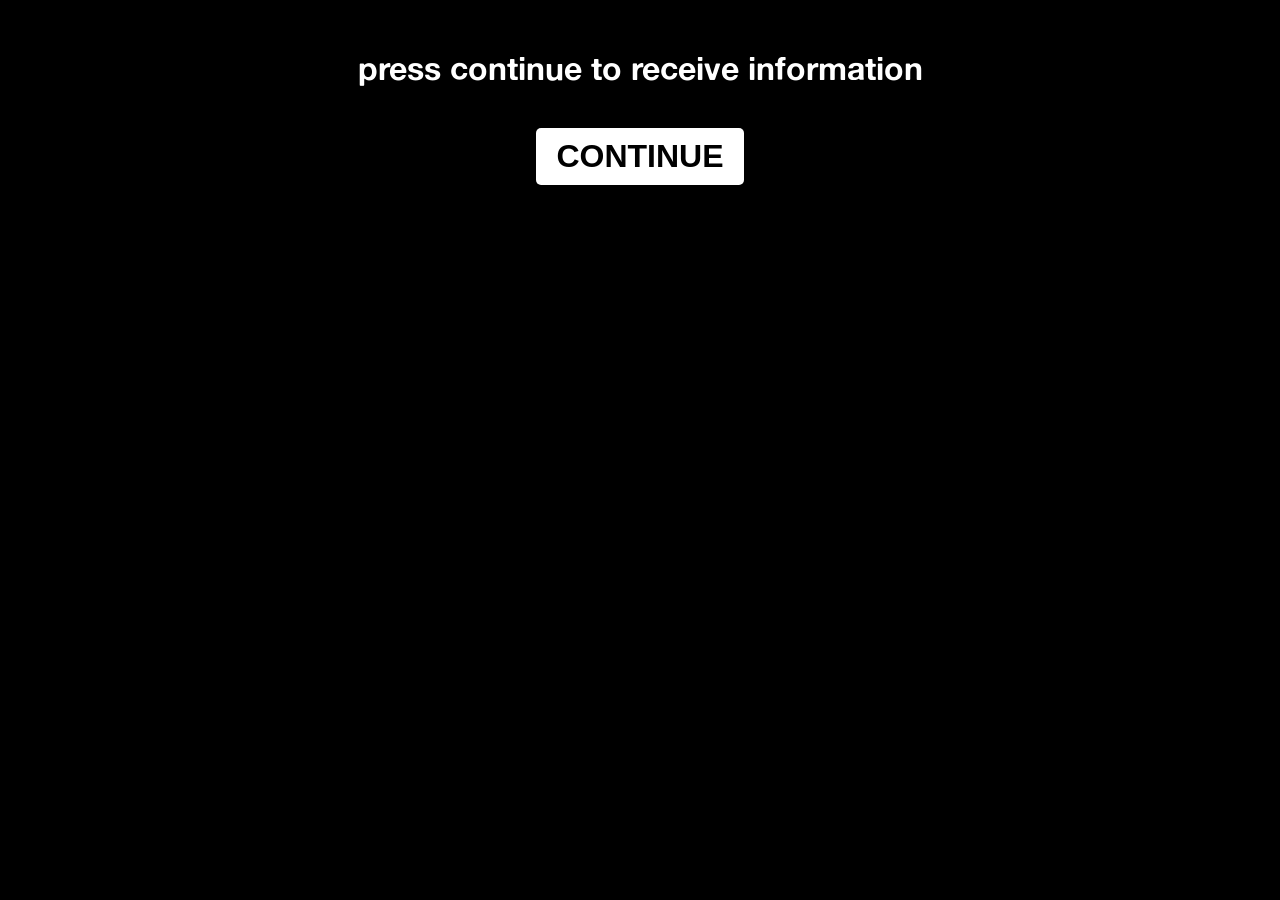
<file: index.html>
<!doctype html>
<html lang="en">
  <head>
    <meta charset="UTF-8" />
    <meta name="viewport" content="width=device-width, initial-scale=1.0" />
    <title>Research</title>
    <link rel="stylesheet" href="style.css" />
    <link rel="icon" type="image/x-icon" href="/favicon.ico" />
    <script src="script.js" defer></script>
  </head>
  <body>
    <br />
    <div>press continue to receive information</div>
    <br />
    <a href="./theaudiofiles.html" class="button-link">CONTINUE</a>
  </body>
</html>
</file>
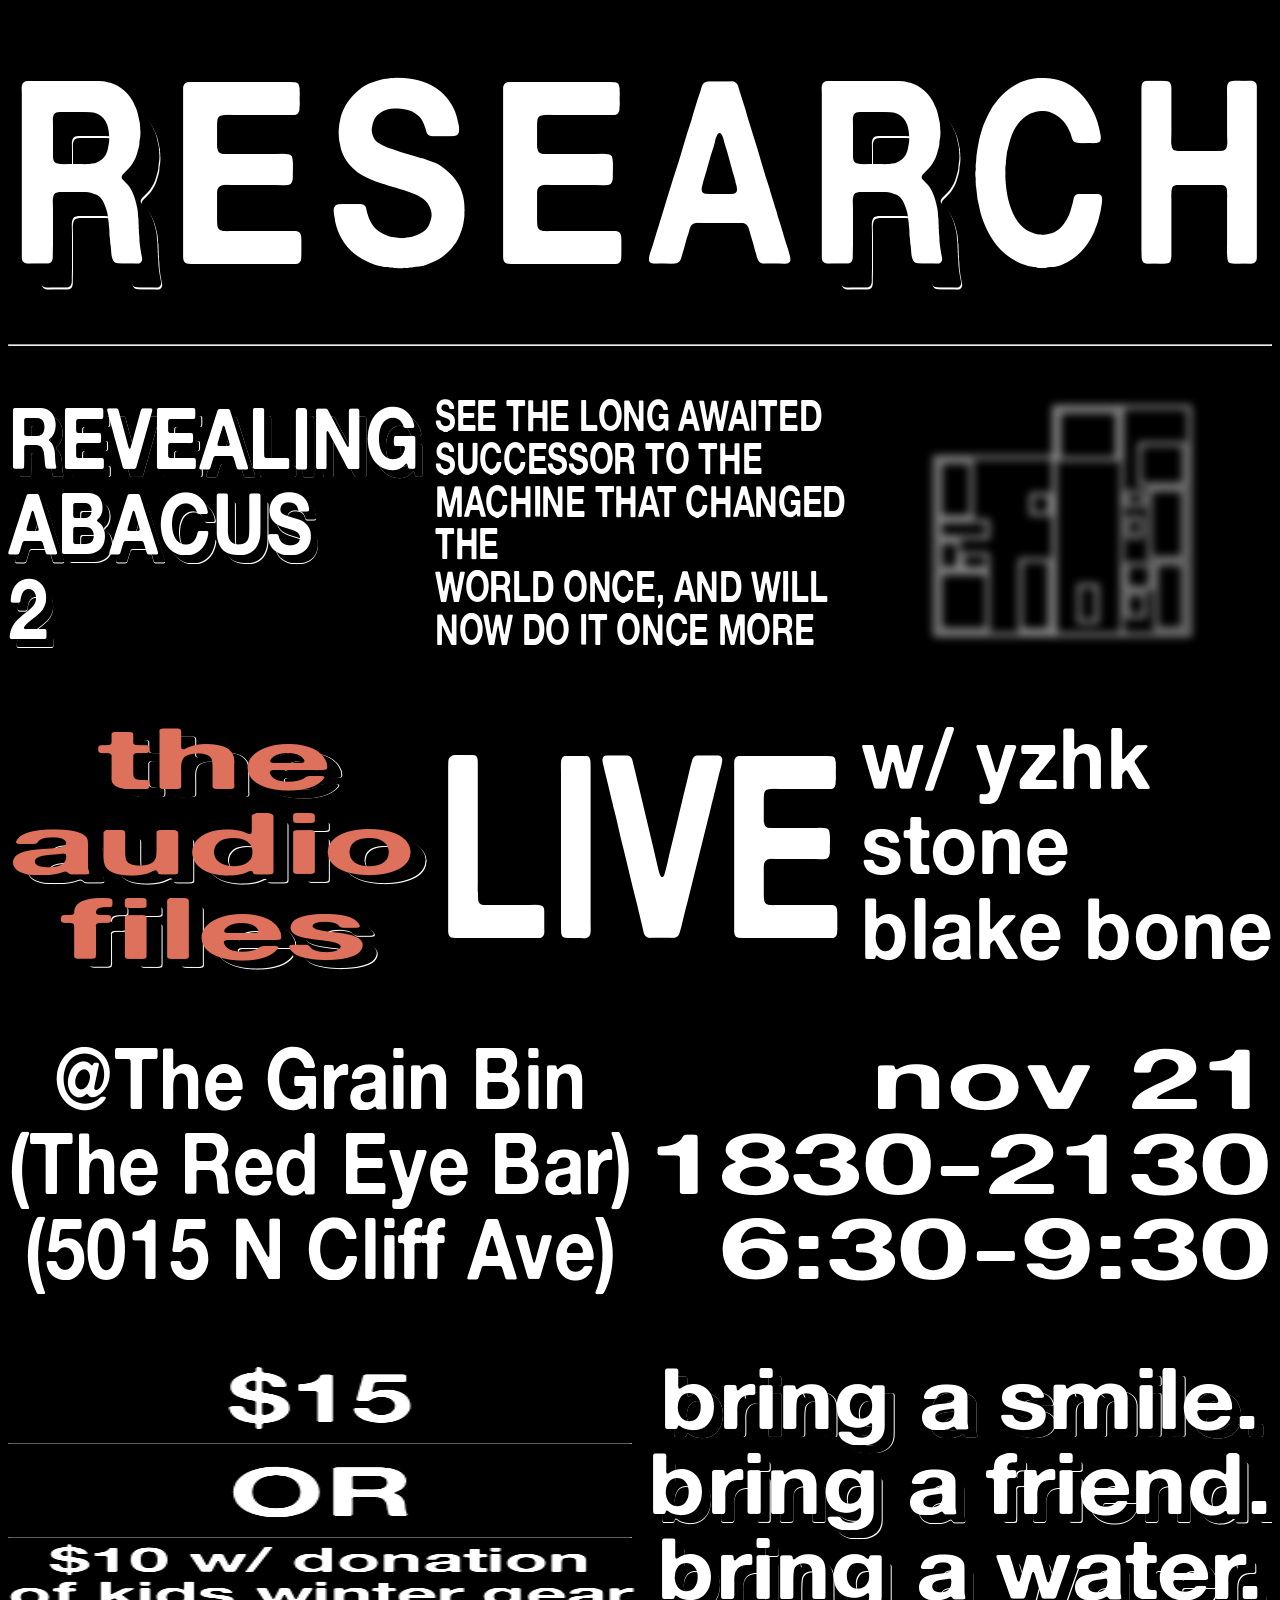
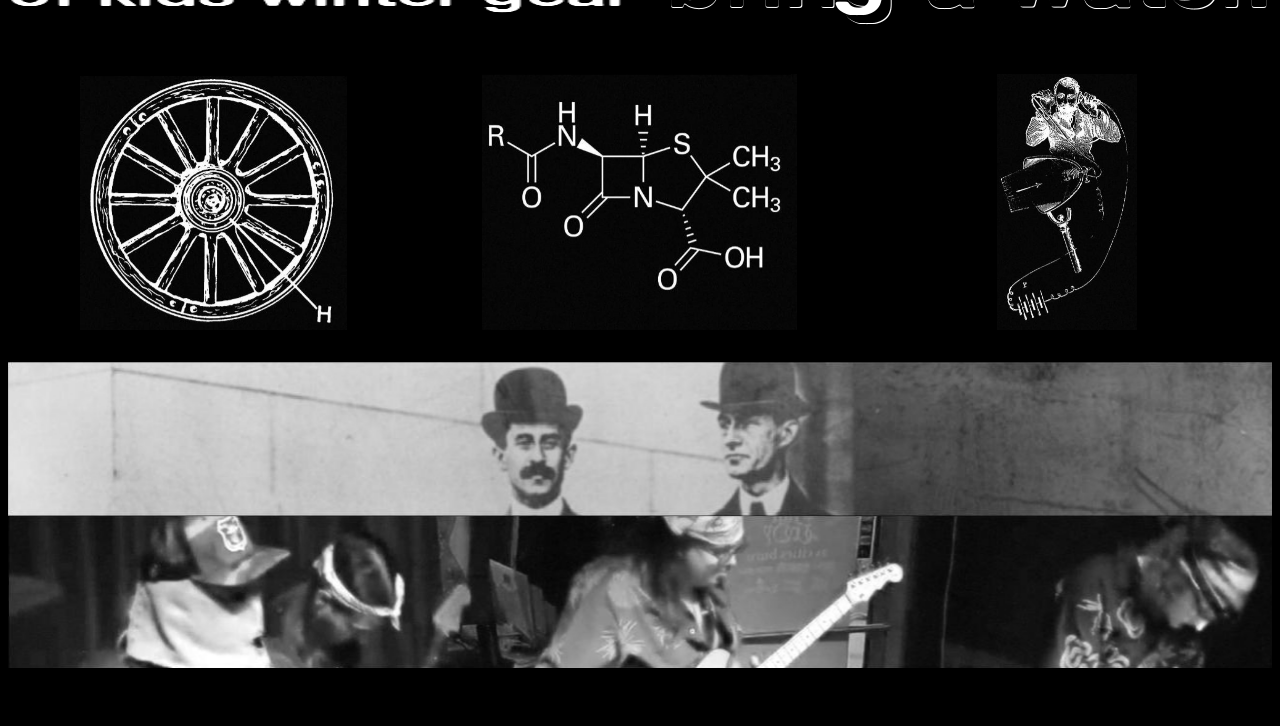
<file: theaudiofiles.html>
<!doctype html>
<html lang="en">
  <head>
    <meta charset="UTF-8" />
    <meta name="viewport" content="width=device-width, initial-scale=1.0" />
    <title>Research</title>
    <link rel="stylesheet" href="style.css" />
    <link rel="icon" type="image/x-icon" href="/favicon.ico" />
    <script src="script.js" defer></script>
  </head>
  <body>
    <div class="row">
      <div class="floaty do ddd">R</div>
      <div class="floaty do">E</div>
      <div class="floaty do">S</div>
      <div class="floaty do">E</div>
      <div class="floaty do">A</div>
      <div class="floaty do ddd">R</div>
      <div class="floaty do">C</div>
      <div class="floaty do">H</div>
      <div class="floaty mo ddd">RESEARCH</div>
    </div>
    <hr />
    <div class="row">
      <div class="floaty text-left ddd">REVEALING<br />ABACUS<br />2</div>

      <div class="floaty text-left">
        SEE THE LONG AWAITED<br />SUCCESSOR TO THE<br />MACHINE THAT CHANGED<br />THE<br />WORLD
        ONCE, AND WILL<br />NOW DO IT ONCE MORE
      </div>
      <img
        src="images/themachine.jpeg"
        class="floaty secret-image floaty-image"
        alt="Description of the image"
      />
    </div>

    <div class="row">
      <div class="floaty ddd img-mouse-hover">
        <a href="images/poster.jpg" target="_blank"
          >the<br />audio<br />files</a
        >
      </div>
      <div class="floaty">LIVE</div>
      <div class="floaty text-left">
        w/ yzhk<br />stone<br />blake bone<br />
      </div>
    </div>

    <div class="row">
      <div class="floaty">
        @The Grain Bin<br />(The Red Eye Bar)<br />(5015 N Cliff Ave)
      </div>
      <div class="floaty text-right">nov 21<br />1830-2130<br />6:30-9:30</div>
    </div>
    <div class="row">
      <div class="floaty">
        <div class="row">
          <div>&nbsp;</div>
          <div class="floaty">$15</div>
          <div>&nbsp;</div>
        </div>
        <hr />
        <div class="row">
          <div>&nbsp;</div>
          <div class="floaty">OR</div>
          <div>&nbsp;</div>
        </div>
        <hr />
        <div class="floaty">$10 w/ donation<br />of kids winter gear</div>
      </div>
      <div class="floaty ddd">
        bring a smile.<br />bring a friend.<br />bring a water.
      </div>
    </div>
    <div class="row">
      <img class="floaty floaty-image" src="images/wheel.jpg" />
      <img class="floaty floaty-image" src="images/penicillin.jpg" />
      <img class="floaty floaty-image" src="images/phone.jpg" />
    </div>
    <!-- <div class="row"> -->
    <img class="floaty floaty-footer-image" src="images/wright.jpg" />
    <!-- </div> -->
    <!-- <div class="row"> -->
    <img class="floaty floaty-footer-image" src="images/inventors.jpg" />
    <!-- </div> -->
    <div class="footer-spacer"></div>
    <div class="mouse-img">
      <img class="poster" src="images/poster.jpg" />
    </div>
  </body>

  <footer>
    <iframe
      style="border: 0; width: 100%; height: 42px"
      src="https://bandcamp.com/EmbeddedPlayer/album=1730298374/size=small/bgcol=ffffff/linkcol=333333/transparent=true/"
      seamless
      ><a href="https://researchfuck.bandcamp.com/album/we-know-more-than-you"
        >we know more than you... by Research</a
      ></iframe
    >
  </footer>
</html>
</file>
<file: style.css>
@font-face {
  font-family: "AlteHaasGroteskBold";
  src: url("./fonts/AlteHaasGroteskBold.ttf") format("truetype");
  font-weight: normal;
  font-style: normal;
  font-display: swap;
}

a {
  color: rgb(222, 113, 92);
  text-decoration: none;
}

html {
  overflow-x: clip;
}

body {
  overflow-x: clip;
  -webkit-user-select: none;
  user-select: none;
  font-size: 2rem;
  /* margin: 2.5rem; */
  background-color: black;
  color: white;
  text-align: center;
  font-family: "AlteHaasGroteskBold", sans-serif;
  font-synthesis: none;
}

footer {
  position: fixed;
  width: 100vw;
  bottom: 0;
  left: 0;
  height: 42px;
}

.text-left {
  margin-inline: 0 auto;
  text-align: start;
}

.text-right {
  margin-inline: auto 0;
  text-align: end;
}

.row {
  overflow-x: clip;
  display: grid;
  grid-auto-flow: column;
  grid-auto-columns: minmax(0, 1fr);
  grid-template-rows: minmax(0, 1fr);
  gap: 1rem;
  padding-bottom: 2rem;
  padding-top: 2rem;
}
.footer-spacer {
  height: 50px;
}

.floaty {
  display: block;
  min-width: 0;
  height: 20dvw;
  margin: 0;
}

.floaty-image {
  margin: auto !important;
}

.floaty-footer-image {
  width: 100dvw;
  height: min-content;
}

.fit {
  display: block;
  width: max-content;
  transform-origin: 0 0;
  line-height: 1;
}

.ddd {
  color: white;
  text-shadow:
    3px 3px 0px black,
    3.2px 3.2px 0px white;
}

@media (prefers-reduced-motion: no-preference) {
  .floaty {
    transform: translate(var(--offset-x, 0px), var(--offset-y, 0px));
    transition: transform 0.2s ease-out;
    will-change: transform;
  }
}

::selection {
  background-color: #b3d4fc;
  color: #000000;
}

.button-link {
  display: inline-block;
  padding: 10px 20px;
  background-color: white;
  color: black;
  text-decoration: none;
  border-radius: 5px;
  font-family: sans-serif;
  font-weight: bold;
  text-align: center;
}

.button-link:hover {
  background-color: gray;
}

.secret-image {
  /* height: 30vh; */
  filter: blur(4px);
}

.footer-img {
  width: 100vw;
}

.mouse-img {
  position: fixed;
  top: 0;
  left: 0;
  width: 10vw;
  pointer-events: none;
  opacity: 0;
  transform: scale(0.8);
  transition:
    opacity 0.3s ease,
    transform 0.3s ease;
  z-index: 9999;
}

.mouse-img img {
  width: 100%;
  height: 100%;
  box-shadow: 0 10px 25px rgba(0, 0, 0, 0.2);
}

.mouse-img.visible {
  opacity: 1;
  transform: scale(1);
}

@media only screen and (max-width: 1025px) {
  .mo {
    display: block;
  }
  .do {
    display: none;
  }
}

@media only screen and (min-width: 1025px) {
  .do {
    display: block;
  }
  .mo {
    display: none;
  }
}

@media (hover: hover) {
  .img-mouse-hover:hover .mouse-img {
    opacity: 1;
    transform: scale(1);
  }
}
</file>
